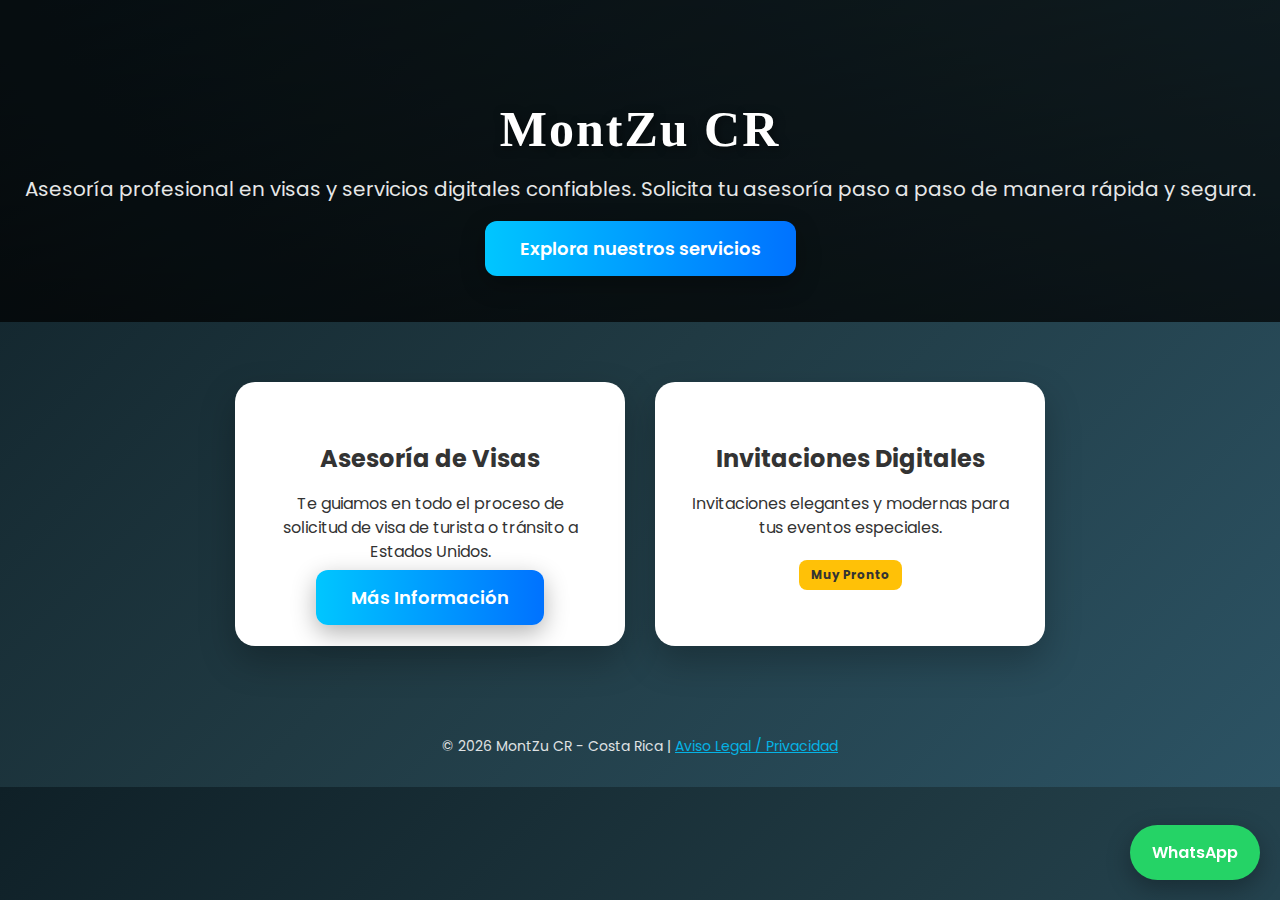
<file: index.html>
<!DOCTYPE html>
<html lang="es">
<head>
<meta charset="UTF-8">
<meta name="viewport" content="width=device-width, initial-scale=1.0">

<title>MontZu CR | Asesoría Profesional de Visas y Servicios Digitales</title>

<meta name="description" content="MontZu CR ofrece asesoría profesional para visas de turista y tránsito a Estados Unidos, y servicios digitales confiables. Solicita tu asesoría paso a paso de manera rápida, segura y confiable.">

<!-- Verificación Google -->
<meta name="google-site-verification" content="5gCKtbVlygrLZZXRa5VcKqxVuOgBZXkepNP24Ef-k7A" />

<link href="https://fonts.googleapis.com/css2?family=Poppins:wght@400;600;700&display=swap" rel="stylesheet">

<style>
/* GENERAL */
body {
  margin: 0;
  font-family: 'Poppins', Arial, sans-serif;
  background: linear-gradient(135deg, #0f2027, #203a43, #2c5364);
  color: white;
}

/* HERO */
.hero {
  text-align: center;
  padding: 100px 20px 60px 20px;
  position: relative;
  background: linear-gradient(rgba(0,0,0,0.4), rgba(0,0,0,0.6)),
              url('https://images.unsplash.com/photo-1498050108023-c5249f4df085?q=80&w=2070&auto=format&fit=crop');
  background-size: cover;
  background-position: center;
}

.hero::after {
  content: "";
  position: absolute;
  top: 0; left: 0;
  width: 100%; height: 100%;
  background: rgba(0,0,0,0.3);
  z-index: 0;
}

.hero-content {
  position: relative;
  z-index: 1;
}

.logo {
  font-family:'Satisfy', cursive;
  font-size: 50px;
  font-weight: 700;
  letter-spacing: 2px;
  margin-bottom: 15px;
  text-shadow: 2px 2px 10px rgba(0,0,0,0.5);
}

.subtitle {
  font-size: 20px;
  opacity: 0.9;
  margin-bottom: 30px;
  line-height: 1.6;
}

.btn-main {
  background: linear-gradient(90deg, #00c6ff, #0072ff);
  padding: 15px 35px;
  border-radius: 12px;
  color: white;
  text-decoration: none;
  font-size: 18px;
  font-weight: 600;
  box-shadow: 0 8px 25px rgba(0,0,0,0.3);
  transition: all 0.3s ease;
}

.btn-main:hover {
  transform: scale(1.05);
  box-shadow: 0 12px 35px rgba(0,0,0,0.4);
}

/* SERVICES */
.services {
  display: flex;
  justify-content: center;
  flex-wrap: wrap;
  gap: 30px;
  padding: 60px 20px;
}

.card {
  background: white;
  color: #333;
  width: 320px;
  padding: 35px;
  border-radius: 20px;
  box-shadow: 0 15px 35px rgba(0,0,0,0.25);
  transition: all 0.3s ease;
  text-align: center;
}

.card:hover {
  transform: translateY(-10px) scale(1.03);
  box-shadow: 0 20px 45px rgba(0,0,0,0.35);
}

.card h3 {
  font-size: 24px;
  margin-bottom: 12px;
}

.card p {
  font-size: 16px;
  margin-bottom: 20px;
  line-height: 1.5;
}

.badge {
  background: #ffc107;
  color: #333;
  padding: 6px 12px;
  border-radius: 8px;
  font-size: 12px;
  font-weight: bold;
  display: inline-block;
  animation: pulse 2s infinite;
}

@keyframes pulse {
  0%, 100% { transform: scale(1); opacity: 1; }
  50% { transform: scale(1.1); opacity: 0.8; }
}

/* WHATSAPP BUTTON */
.whatsapp {
  position: fixed;
  bottom: 20px;
  right: 20px;
  background: #25D366;
  color: white;
  padding: 15px 22px;
  border-radius: 50px;
  text-decoration: none;
  font-weight: 600;
  box-shadow: 0 8px 25px rgba(0,0,0,0.3);
  transition: transform 0.3s ease, box-shadow 0.3s ease;
}

.whatsapp:hover {
  transform: scale(1.1);
  box-shadow: 0 12px 35px rgba(0,0,0,0.4);
}

/* FOOTER */
footer {
  text-align: center;
  padding: 30px;
  opacity: 0.85;
  font-size: 14px;
}

/* RESPONSIVE */
@media (max-width: 600px) {
  .hero { padding: 60px 15px 40px 15px; }
  .logo { font-size: 36px; }
  .subtitle { font-size: 16px; }
  .btn-main { padding: 12px 25px; font-size: 16px; }
  .services { gap: 20px; }
  .card { width: 90%; padding: 25px; }
}
</style>
</head>
<body>

<!-- HERO -->
<section class="hero">
  <div class="hero-content">
    <div class="logo">MontZu CR</div>
    <div class="subtitle">
      Asesoría profesional en visas y servicios digitales confiables. Solicita tu asesoría paso a paso de manera rápida y segura.
    </div>
    <a href="#services" class="btn-main">Explora nuestros servicios</a>
  </div>
</section>

<!-- SERVICES -->
<section class="services" id="services">
  <div class="card">
    <h3>Asesoría de Visas</h3>
    <p>Te guiamos en todo el proceso de solicitud de visa de turista o tránsito a Estados Unidos.</p>
    <a href="visas.html" class="btn-main">Más Información</a>
  </div>

  <div class="card">
    <h3>Invitaciones Digitales</h3>
    <p>Invitaciones elegantes y modernas para tus eventos especiales.</p>
    <span class="badge">Muy Pronto</span>
  </div>
</section>

<!-- WHATSAPP BUTTON -->
<a href="https://wa.me/50661961136" class="whatsapp">WhatsApp</a>

<!-- FOOTER -->
<footer>
  © 2026 MontZu CR - Costa Rica | 
  <a href="privacidad.html" style="color:#00c6ff;">Aviso Legal / Privacidad</a>
</footer>

</body>
</html>
</file>
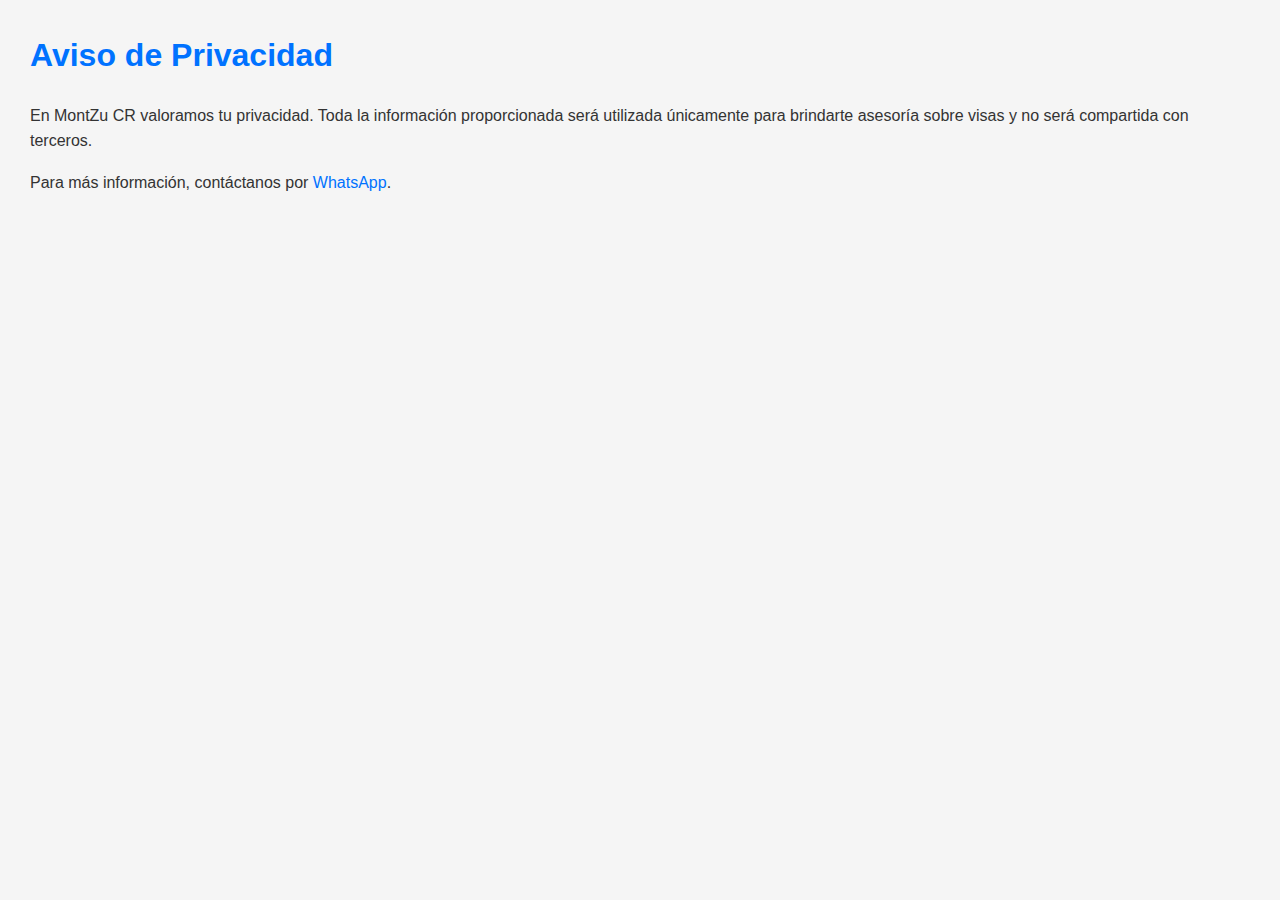
<file: privacidad.html>
<!DOCTYPE html>
<html lang="es">
<head>
<meta charset="UTF-8">
<meta name="viewport" content="width=device-width, initial-scale=1.0">
<title>Aviso de Privacidad - MontZu CR</title>
<style>
body { font-family: 'Poppins', Arial, sans-serif; margin: 30px; background: #f5f5f5; color: #333; line-height: 1.6; }
h1 { color: #0072ff; }
a { color: #0072ff; text-decoration: none; }
a:hover { text-decoration: underline; }
</style>
</head>
<body>
<h1>Aviso de Privacidad</h1>
<p>En MontZu CR valoramos tu privacidad. Toda la información proporcionada será utilizada únicamente para brindarte asesoría sobre visas y no será compartida con terceros.</p>
<p>Para más información, contáctanos por <a href="https://wa.me/50661961136">WhatsApp</a>.</p>
</body>
</html>
</file>
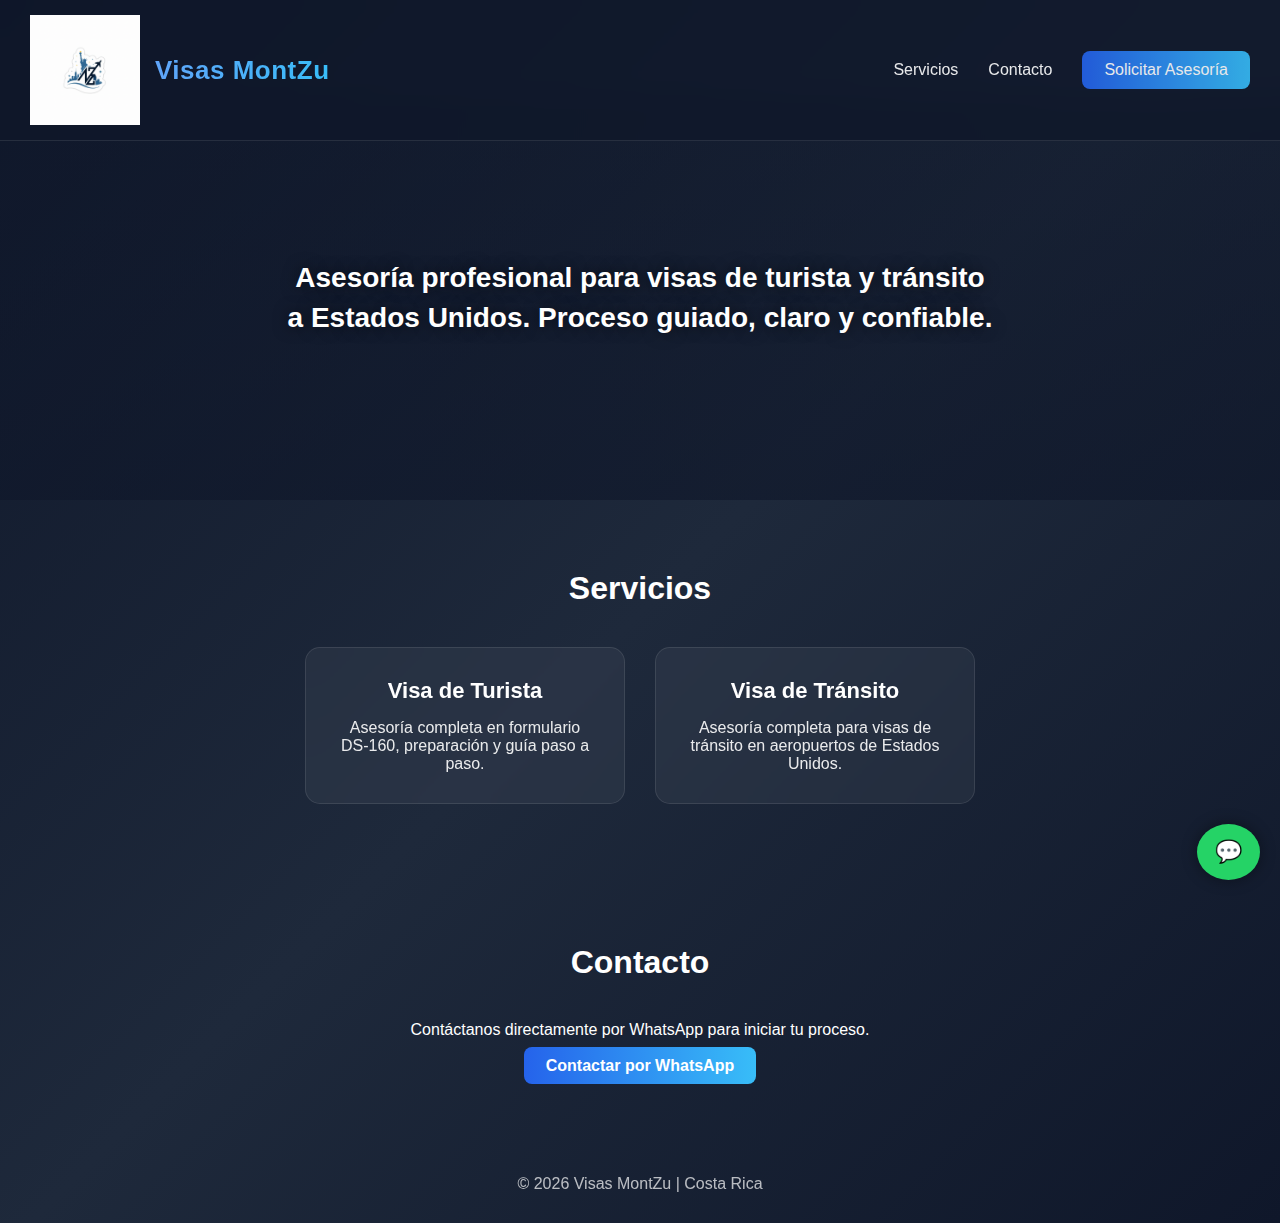
<file: visas.html>
<!DOCTYPE html>
<html lang="es">
<head>
<meta charset="UTF-8">
<meta name="viewport" content="width=device-width, initial-scale=1.0">

<title>Visas MontZu | Asesoría Profesional</title>

<style>

*{
margin:0;
padding:0;
box-sizing:border-box;
}

body{
font-family:'Segoe UI', Arial, sans-serif;
background: linear-gradient(135deg,#0f172a,#1e293b,#0f172a);
color:white;
}

/* NAVBAR */

.navbar{

position:fixed;
top:0;
width:100%;
padding:15px 30px;

display:flex;
justify-content:space-between;
align-items:center;

background:rgba(15,23,42,0.75);
backdrop-filter: blur(12px);

border-bottom:1px solid rgba(255,255,255,0.1);

z-index:1000;
}

.logo{

display:flex;
align-items:center;
gap:15px;
}

.logo img{

width:110px;

transition:0.3s;
}

.logo img:hover{

transform:scale(1.05);
}

.logo-text{

font-size:26px;

font-weight:bold;

background: linear-gradient(90deg,#60a5fa,#38bdf8);

-webkit-background-clip:text;

-webkit-text-fill-color:transparent;

letter-spacing:0.5px;
}

.nav-right{

display:flex;
align-items:center;
gap:30px;
}

.nav-right a{

color:white;
text-decoration:none;
font-weight:500;
opacity:0.9;
transition:0.3s;
}

.nav-right a:hover{

color:#38bdf8;
opacity:1;
}

/* BOTON NAVBAR */

.nav-btn{

background: linear-gradient(90deg,#2563eb,#38bdf8);

padding:10px 22px;

border-radius:8px;

color:white;
text-decoration:none;

font-weight:bold;

transition:0.3s;
}

.nav-btn:hover{

transform:scale(1.05);

box-shadow:0 0 15px rgba(56,189,248,0.6);

}

/* HERO */

.hero{

margin-top:95px;

min-height:45vh;

display:flex;
align-items:center;
justify-content:center;
text-align:center;

background:
linear-gradient(rgba(15,23,42,0.45), rgba(15,23,42,0.65)),
url('https://images.unsplash.com/photo-1508433957232-3107f5fd5995?q=80&w=2070&auto=format&fit=crop');

background-size:cover;
background-position:center;
}

.hero-content{

max-width:750px;
padding:20px;
}

.hero-text{

font-size:28px;
font-weight:600;
line-height:1.4;

text-shadow:0 0 15px rgba(0,0,0,0.6);
}

/* SECTIONS */

.section{

padding:70px 20px;
text-align:center;
}

.section h2{

font-size:32px;
margin-bottom:40px;
}

/* CARDS */

.cards{

display:flex;
justify-content:center;
flex-wrap:wrap;
gap:30px;
}

.card{

background:rgba(255,255,255,0.05);

border:1px solid rgba(255,255,255,0.1);

padding:30px;

width:320px;

border-radius:15px;

transition:0.3s;

backdrop-filter:blur(10px);
}

.card:hover{

transform:translateY(-10px);

box-shadow:0 15px 35px rgba(0,0,0,0.5);

}

.card h3{

margin-bottom:15px;
font-size:22px;
}

.card p{

opacity:0.9;
}

/* WHATSAPP FLOAT */

.whatsapp{

position:fixed;

bottom:20px;
right:20px;

background:#25D366;

padding:15px 18px;

border-radius:50%;

text-decoration:none;

color:white;

font-size:22px;

box-shadow:0 0 15px rgba(0,0,0,0.4);

transition:0.3s;
}

.whatsapp:hover{

transform:scale(1.1);
}

/* FOOTER */

footer{

text-align:center;
padding:30px;
opacity:0.7;
}

</style>

</head>
<body>

<!-- NAVBAR -->

<div class="navbar">

<div class="logo">

<img src="imagen1.png">

<div class="logo-text">Visas MontZu</div>

</div>

<div class="nav-right">

<a href="#servicios">Servicios</a>

<a href="#contacto">Contacto</a>

<a href="https://wa.me/50661961136" class="nav-btn">
Solicitar Asesoría
</a>

</div>

</div>

<!-- HERO -->

<section class="hero">

<div class="hero-content">

<div class="hero-text">

Asesoría profesional para visas de turista y tránsito a Estados Unidos.  
Proceso guiado, claro y confiable.

</div>

</div>

</section>

<!-- SERVICIOS -->

<section class="section" id="servicios">

<h2>Servicios</h2>

<div class="cards">

<div class="card">

<h3>Visa de Turista</h3>

<p>
Asesoría completa en formulario DS-160, preparación y guía paso a paso.
</p>

</div>

<div class="card">

<h3>Visa de Tránsito</h3>

<p>
Asesoría completa para visas de tránsito en aeropuertos de Estados Unidos.
</p>

</div>

</div>

</section>

<!-- CONTACTO -->

<section class="section" id="contacto">

<h2>Contacto</h2>

<p>
Contáctanos directamente por WhatsApp para iniciar tu proceso.
</p>

<br>

<a href="https://wa.me/50661961136" class="nav-btn">
Contactar por WhatsApp
</a>

</section>

<a href="https://wa.me/50661961136" class="whatsapp">
💬
</a>

<footer>

© 2026 Visas MontZu | Costa Rica

</footer>

</body>
</html>
</file>
